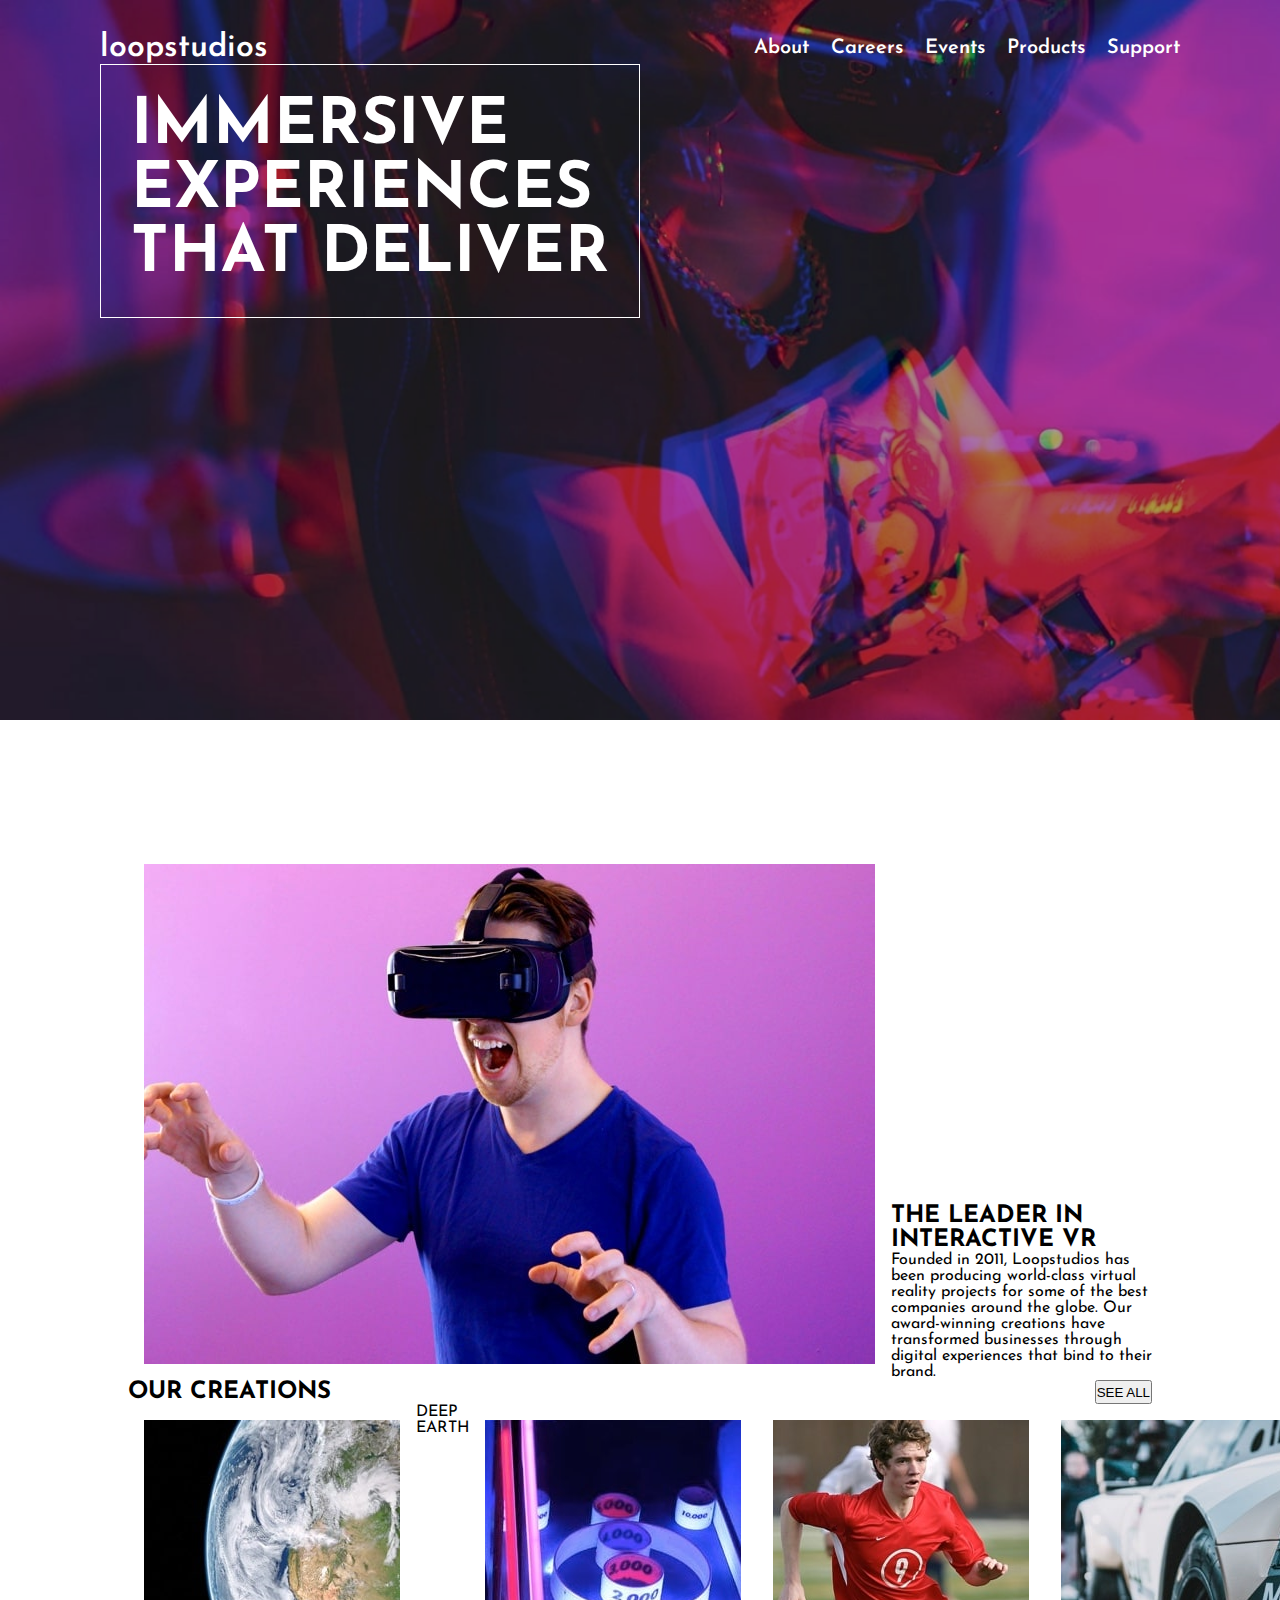
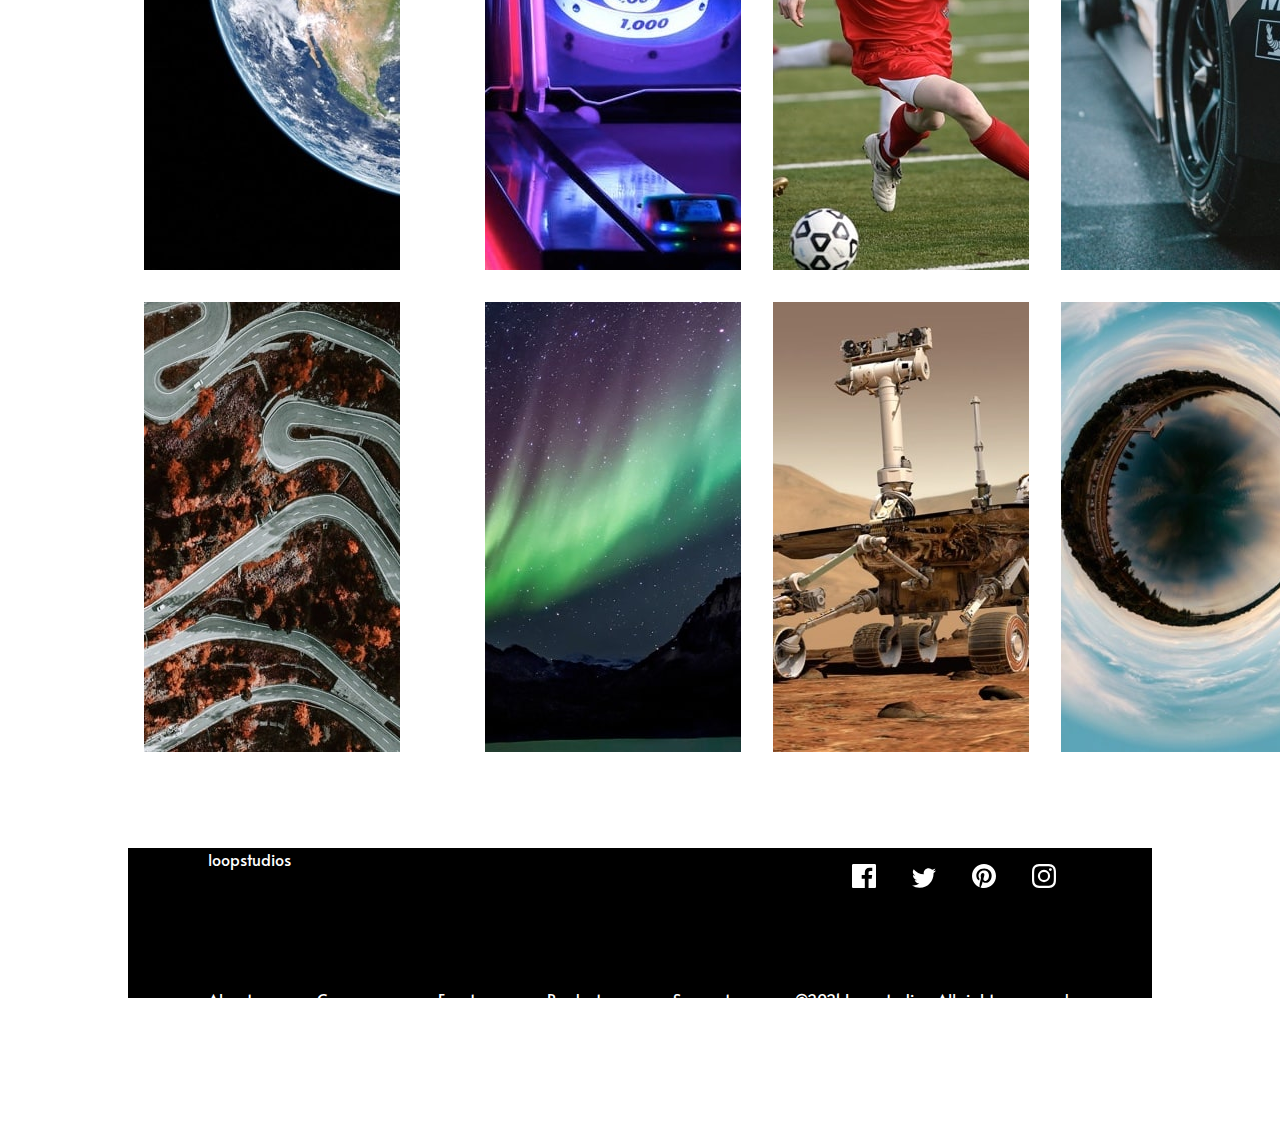
<file: index.html>
<!DOCTYPE html>
<html lang="en">
  <head>
    <meta charset="UTF-8" />
    <meta http-equiv="X-UA-Compatible" content="IE=edge" />
    <meta name="viewport" content="width=device-width, initial-scale=1.0" />
    <title>Loopstudios landing page</title>
    <link rel="stylesheet" href="style.css" />
    <link rel="shortcut icon" href="" type="image/x-icon" />
    <link rel="preconnect" href="https://fonts.googleapis.com" />
    <link rel="preconnect" href="https://fonts.gstatic.com" crossorigin />
    <link
      href="https://fonts.googleapis.com/css2?family=DM+Sans:wght@500&family=Josefin+Sans:wght@100&family=Outfit:wght@100;600&family=Overpass:ital,wght@0,400;1,300&family=Poppins:wght@300&family=Ubuntu&display=swap"
      rel="stylesheet"
    />
    <link rel="preconnect" href="https://fonts.googleapis.com" />
    <link rel="preconnect" href="https://fonts.gstatic.com" crossorigin />
    <link
      href="https://fonts.googleapis.com/css2?family=Alata&family=Josefin+Sans:wght@100&display=swap"
      rel="stylesheet"
    />
  </head>


  <body>
   <nav>
    <div class="top-1">
      <div class="BannerOverlay"></div>
      <div class="top loop navbar">
        <h4>loopstudios</h4>
        <div class="top tops">
          <div class="menuIcon">
            <img src="icon-hamburger.svg" alt="">
          </div>
          <h4>About</h4>
          <h4>Careers</h6>
          <h4>Events</h4>
          <h4>Products</h4>
          <h4>Support</h4>
        </div>
      </div>
      <div class="container1">
        <div class="h1Wrapper">
          <h1>IMMERSIVE </br> EXPERIENCES <br>THAT DELIVER</h1>
        </div> 
      </div>
     
   </nav>
     
  <main>
    <section class="topWrapper">
      <div class="top-2">
        <img src="desktop/image-interactive.jpg" alt="" />
        <div>
          <section class="container1">
            <h2>THE LEADER IN INTERACTIVE VR</h2>
          </section>
          
          <p>
            Founded in 2011, Loopstudios has been producing world-class
            virtual reality projects for some of the best companies around the
            globe. Our award-winning creations have transformed businesses
            through digital experiences that bind to their brand.
          </p>
        </div>
      </div>
  
      <div class="top-3">
        <div class="top-box">
          <h2>OUR CREATIONS</h2>
          <button>SEE ALL</button>
        </div>
        <div class="imageWrapper">
          <div class="imageWrapper Deep-Earth">
            <img src="desktop/image-deep-earth.jpg" alt="Deep Earth" />
            <p>DEEP EARTH</p>
          </div>
          <div class="imageWrapper">
            <img src="desktop/image-night-arcade.jpg" alt="Night Arcade" />
          </div>
          <div class="imageWrapper">
            <img src="desktop/image-soccer-team.jpg" alt="Soccer Team" />
          </div>
          <div class="imageWrapper">
            <img src="desktop/image-grid.jpg" alt="The Grid" />
          </div>
          <div class="imageWrapper">
            <img src="desktop/image-from-above.jpg" alt="From Up Above" />
          </div>
          <div class="imageWrapper">
            <img src="desktop/image-pocket-borealis.jpg" alt="Pocket Boreals" />
          </div>
          <div class="imageWrapper">
            <img src="desktop/image-curiosity.jpg" alt="The Curiosity" />
          </div>
          <div class="imageWrapper">
            <img src="desktop/image-fisheye.jpg" alt="FishEye" />
          </div>
          
        </div>
      </div>
   
  
     <div class="top-4">
      <div class="first-flex">
        <p>loopstudios</p>
        <div>
          <img src="holder/icon-facebook.svg" alt="" />
          <img src="holder/icon-twitter.svg" alt="" />
          <img src="holder/icon-pinterest.svg" alt="" />
          <img src="holder/icon-instagram.svg" alt="" />
        </div>
      </div>
      <div class="second-flex">
        <p>About</p>
        <p>Careers</p>
        <p>Events</p>
        <p>Products</p>
        <p>Support</p>
        <p>&copy;2021 Loopstudios. All rights reserved.</p>
      </div>
     </div>
      
    </section>
  </main>
  

  </body>
</html>
</file>
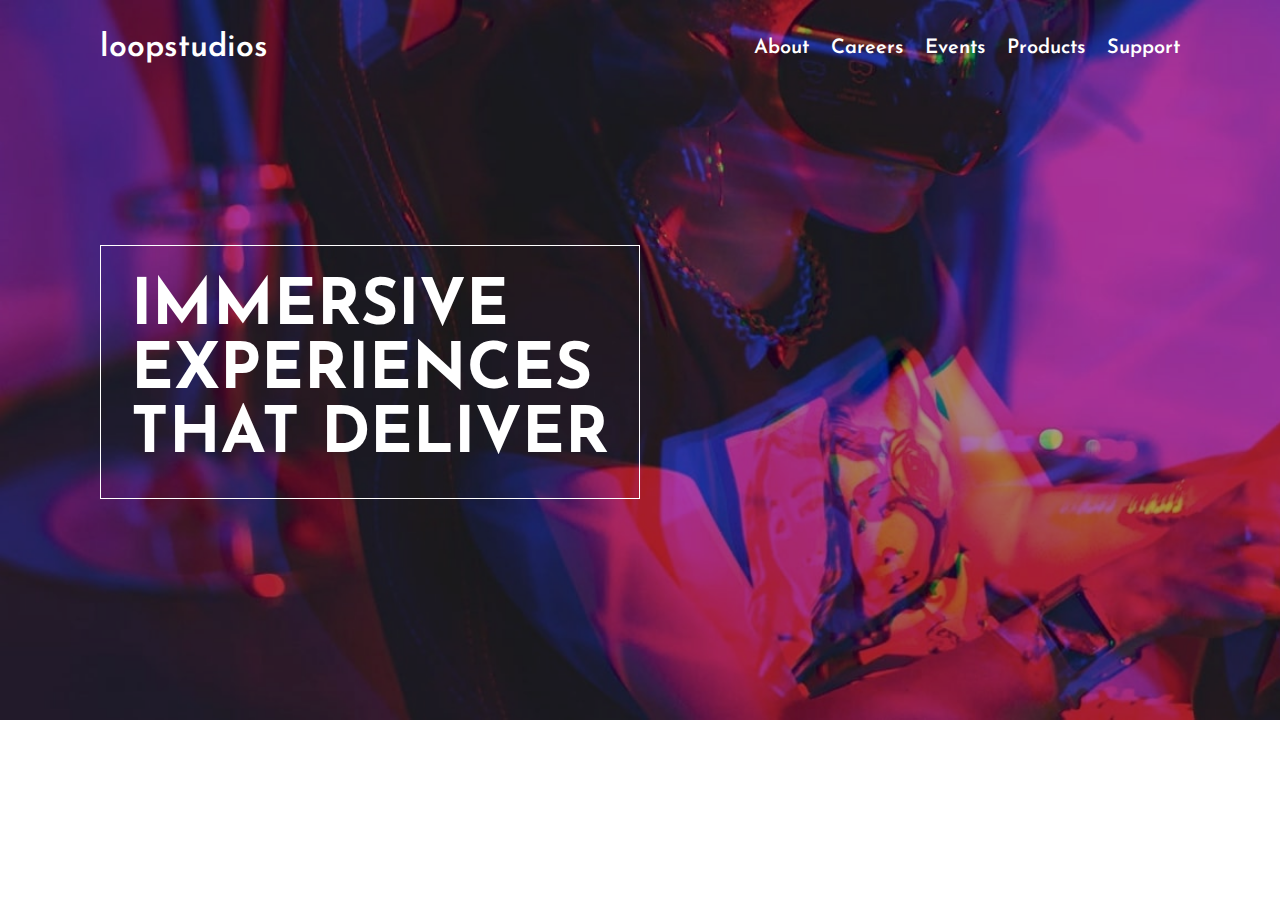
<file: HeroBanner.html>
<!DOCTYPE html>
<html lang="en">

<head>
    <meta charset="UTF-8" />
    <meta http-equiv="X-UA-Compatible" content="IE=edge" />
    <meta name="viewport" content="width=device-width, initial-scale=1.0" />
    <title>Loopstudios landing page</title>
    <link rel="stylesheet" href="stylefixes.css" />
    <link rel="shortcut icon" href="" type="image/x-icon" />
    <link rel="preconnect" href="https://fonts.googleapis.com" />
    <link rel="preconnect" href="https://fonts.gstatic.com" crossorigin />
    <link
        href="https://fonts.googleapis.com/css2?family=DM+Sans:wght@500&family=Josefin+Sans:wght@100&family=Outfit:wght@100;600&family=Overpass:ital,wght@0,400;1,300&family=Poppins:wght@300&family=Ubuntu&display=swap"
        rel="stylesheet" />
    <link rel="preconnect" href="https://fonts.googleapis.com" />
    <link rel="preconnect" href="https://fonts.gstatic.com" crossorigin />
    <link href="https://fonts.googleapis.com/css2?family=Alata&family=Josefin+Sans:wght@100&display=swap"
        rel="stylesheet" />
</head>

<body>
    <nav>
        <div class="top-1">
            <div class="BannerOverlay"></div>
            <div class="top loop navbar">
                <h4>loopstudios</h4>
                <div class="menuIcon">MenuIcon</div>
                <div class="top tops">
                    <h4>About</h4>
                    <h4>Careers</h6>
                        <h4>Events</h4>
                        <h4>Products</h4>
                        <h4>Support</h4>
                </div>
            </div>
            <div class="container1">
              <div class="h1Wrapper">
                <h1>IMMERSIVE <br/> EXPERIENCES <br/>  THAT  DELIVER</h1>
              </div>
            </div>
        </div>
    </nav>
    <main>


        <!-- <section class="topWrapper">
            <div class="top-2">
                <img src="desktop/image-interactive.jpg" alt="" />
                <div>
                    <section class="container1">
                        <h2>THE LEADER IN INTERACTIVE VR</h2>
                    </section>

                    <p>
                        Founded in 2011, Loopstudios has been producing world-class
                        virtual reality projects for some of the best companies around the
                        globe. Our award-winning creations have transformed businesses
                        through digital experiences that bind to their brand.
                    </p>
                </div>
            </div>

         
        </section> -->

    </main>
</body>

</html>
</file>
<file: style.css>
* {
  margin: 0;
  padding: 0;
  box-sizing: border-box;
}

.body {
  font-family: "Josefin Sans", sans-serif;
}

.navbar {
  position: relative;
}

.top h4 {
  font-weight: 600;
}

.menuIcon {
  display: none;
}

.top-1 {
  font-family: "Josefin Sans", sans-serif;
  background-image: url("desktop/image-hero.jpg");
  background-color: black;
  background-size: cover;
  height: 80vh;
  color: white;
  padding: 0px 100px;
  position: relative;
}

.BannerOverlay {
  position: absolute;
  background: #00000057;
  left: 0;
  right: 0;
  top: 0;
  bottom: 0;
}

.container1 {
  height: calc(100% -104px);
  display: flex;
  align-items: center;
  position: relative;
}

.h1Wrapper {
  padding: 30px;
  border: 1px solid white;
}

.top-1 h1 {
  color: white;
  font-weight: 700;
  font-size: 4rem;
}

.top {
  display: flex;
  font-size: 20px;
  justify-content: space-between;
  align-items: center;
}

.tops {
  gap: 22px;
}

.loop {
  padding-top: 2rem;
  font-size: 32px;
}

.topWrapper {
  background-color: white;
  margin: 8rem;
}

.top-2 {
  font-family: "Josefin Sans", sans-serif;
  display: inline-flex;
  align-items: end;
}

.top-3 {
  font-family: "Josefin Sans", sans-serif;
}

.top-box {
  display: flex;
  justify-content: space-between;
}

.imageWrapper {
  display: grid;
  grid-template-columns: repeat(4, 1fr);
  grid-auto-rows: repeat(4, 1fr);
  object-fit: cover;
}

img {
  margin: 1rem;
}

.top-4 {
  font-family: "Alata", sans-serif;
  width: 100%;
  height: 150px;
  background-color: black;
  color: white;
}

.first-flex {
  display: flex;
  margin: 5rem;
  justify-content: space-between;
}

.second-flex {
  display: flex;
  margin: 5rem;
  justify-content: space-between;
}

@media screen and (max-width: 678px) {
  .top-1 h1 {
    font-size: 2rem;
  }

  .top-1 {
    padding: 0px 10px;
  }

  .tops {
    display: none;
  }

  .menuIcon {
    display: inline-block;
  }

  .h1Wrapper {
    padding: 20px;
    line-height: 40px;
  }
}
</file>
<file: stylefixes.css>
* {
  margin: 0;
  padding: 0;
  box-sizing: border-box;
}

.body {
  font-family: "Josefin Sans", sans-serif;
}

/* NAv */
.navbar{
  position: relative;
}
.top h4{
  font-weight: 600 !important;
}

.menuIcon{
  /* New Updates */
  display: none;
}
/* Hero BAnnner */
.top-1 {
  font-family: "Josefin Sans", sans-serif;
  background-image: url("desktop/image-hero.jpg");
  background-color: black;
  background-size: cover;
  height: 80vh;
  color: white;
  /*  */
  padding: 0px 100px;
  position: relative;
}
.BannerOverlay{
  /* New Updates */
  position: absolute;
    background: #00000057;
    left: 0;
    right: 0;
    top: 0;
    bottom: 0;
}

.container1 {
  /* width: 100px; remove this */
 height: calc(100% - 104px);
 display: flex;
 align-items: center;
 position: relative;

 /* border: 1px solid blue; */

}
.h1Wrapper{
  padding: 30px;
  border: 1px solid white;
  /* line-height: 60px; */
}

.top-1 h1 {
  color: white;
  /* margin-top: 10rem; */
  font-size: 4rem;
  font-weight: 700;
}

/* Fies Done here */
.top {
  display: flex;
  /*new Fixes  */
  justify-content: space-between;
  align-items: center;
  /*  */
  font-size: 20px;

}

.tops {
  /* margin-left: 60%;
  margin-top: 5rem; */
  gap: 22px;
}
/*  */
.loop {
  padding-top: 2rem;
  font-size: 32px;
}

.topWrapper {
  background-color: white;
  margin: 8rem;
}


/* New Updates */
@media only screen and (max-width: 600px) {
  
.top-1 h1 {

  font-size: 2rem;

}

.top-1 {
 
  padding: 0px 10px;

}
.tops {
  display: none;
}
.menuIcon{
  display: inline-block;
}
  
.h1Wrapper{
  padding: 20px;
  line-height: 40px;
}
}
</file>
